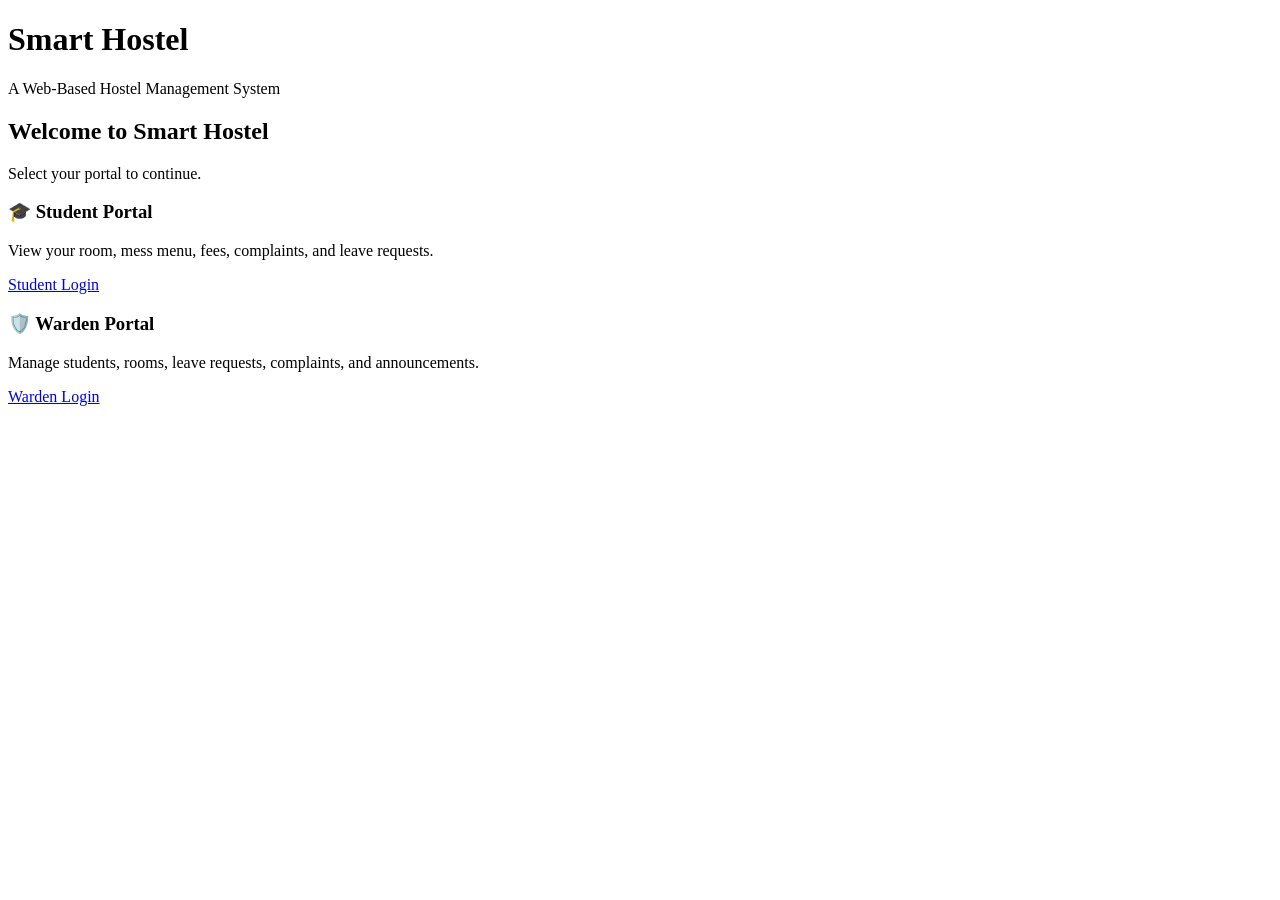
<file: index.html>
<!DOCTYPE html>
<html lang="en">
<head>
  <meta charset="UTF-8">
  <meta name="viewport" content="width=device-width, initial-scale=1.0">
  <title>Smart Hostel</title>
  <link rel="stylesheet" href="css/style.css">
</head>

<body>
  <header>
    <h1>Smart Hostel</h1>
    <p>A Web-Based Hostel Management System</p>
  </header>

  <main>
    <section class="welcome-section">
      <h2>Welcome to Smart Hostel</h2>
      <p>Select your portal to continue.</p>

      <div class="login-options">
        <article class="login-card">
          <h3>🎓 Student Portal</h3>
          <p>View your room, mess menu, fees, complaints, and leave requests.</p>
        <a href="login.html" class="login-button">Student Login</a>
        </article>

        <article class="login-card">
          <h3>🛡️ Warden Portal</h3>
          <p>Manage students, rooms, leave requests, complaints, and announcements.</p>
         <a href="login.html" class="login-button">Warden Login</a>
        </article>
      </div>
    </section>
  </main>

  <script src="js/script.js"></script>
</body>
</html>
</file>
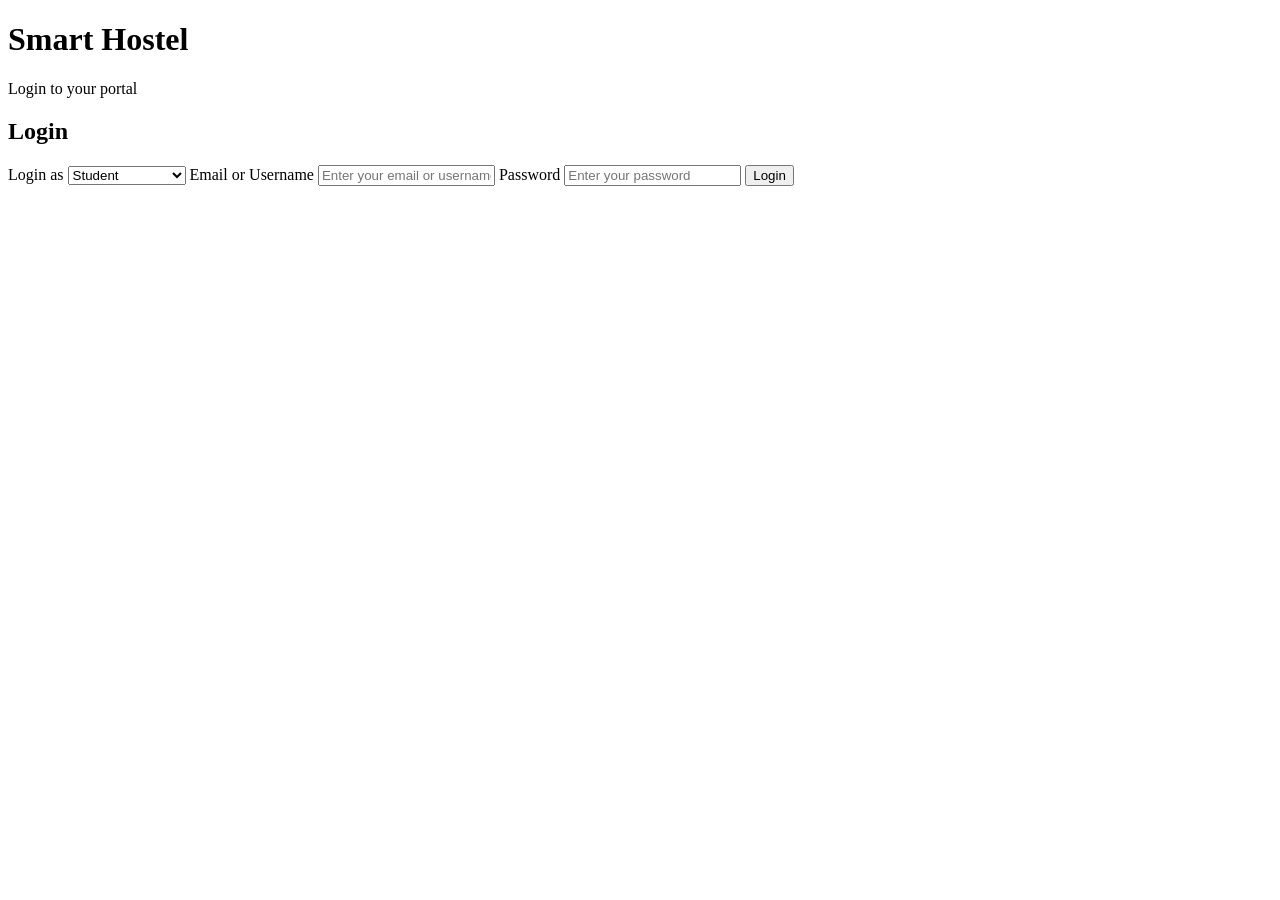
<file: login.html>
<!DOCTYPE html>
<html lang="en">
<head>
  <meta charset="UTF-8">
  <meta name="viewport" content="width=device-width, initial-scale=1.0">
  <title>Login | Smart Hostel</title>
  <link rel="stylesheet" href="css/style.css">
</head>

<body>
  <header>
    <h1>Smart Hostel</h1>
    <p>Login to your portal</p>
  </header>

  <main>
    <section class="login-page">
      <h2>Login</h2>

      <form id="loginForm">
        <label for="role">Login as</label>
        <select id="role">
          <option value="student">Student</option>
          <option value="warden">Warden / Admin</option>
        </select>

        <label for="email">Email or Username</label>
        <input type="text" id="email" placeholder="Enter your email or username" required>

        <label for="password">Password</label>
        <input type="password" id="password" placeholder="Enter your password" required>

        <button type="submit">Login</button>
      </form>
    </section>
  </main>

  <script src="js/script.js"></script>
</body>
</html>
</file>
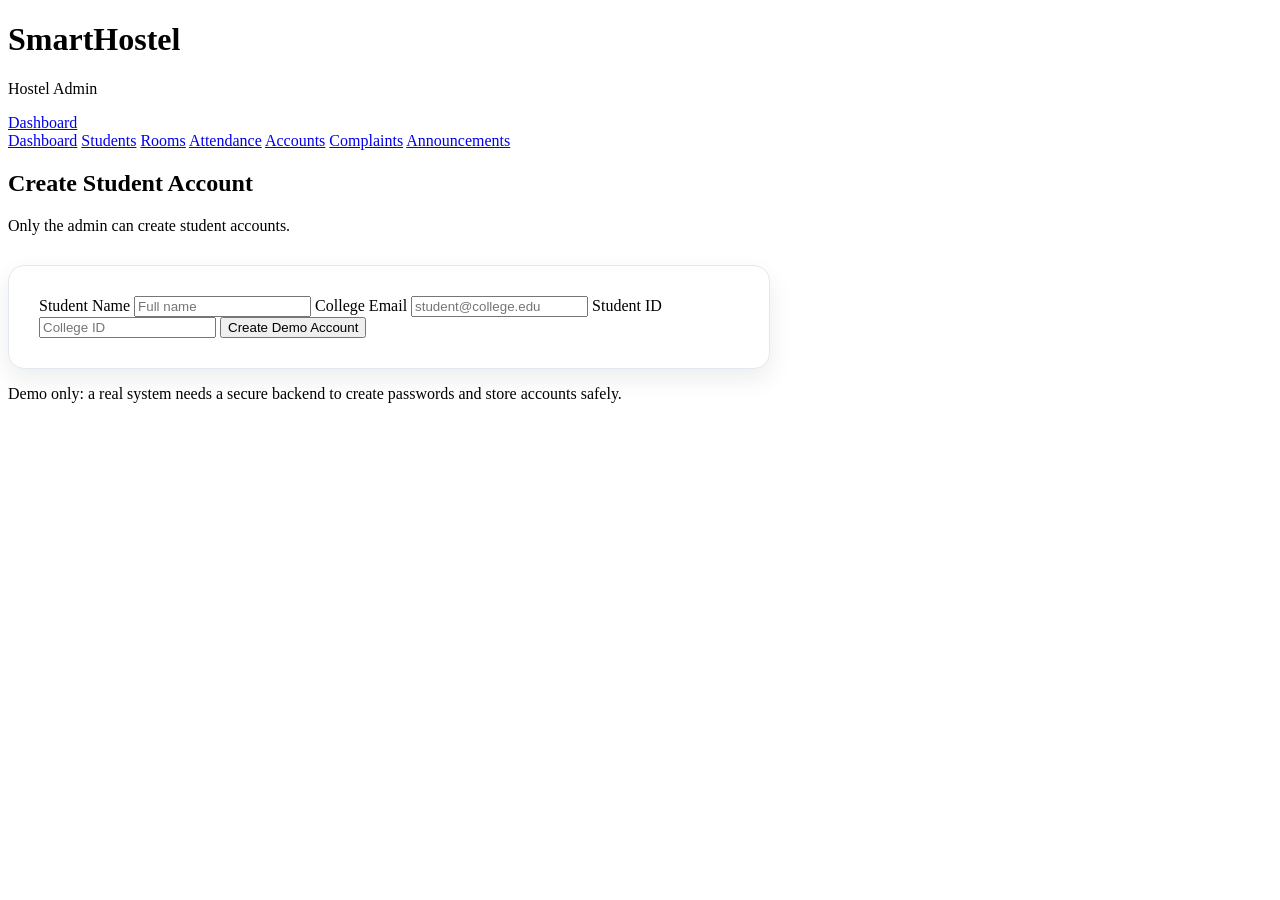
<file: admin/accounts.html>
<!DOCTYPE html>
<html lang="en">
<head>
  <meta charset="UTF-8">
  <meta name="viewport" content="width=device-width, initial-scale=1.0">
  <title>Accounts | SmartHostel</title>
  <link rel="stylesheet" href="../css/style.css">
</head>
<body>
  <header>
    <div>
      <h1>SmartHostel</h1>
      <p>Hostel Admin</p>
    </div>
    <a class="top-link" href="dashboard.html">Dashboard</a>
  </header>

  <div class="layout">
    <nav>
      <a href="dashboard.html">Dashboard</a>
      <a href="students.html">Students</a>
      <a href="rooms.html">Rooms</a>
      <a href="attendance.html">Attendance</a>
      <a class="active" href="accounts.html">Accounts</a>
      <a href="complaints.html">Complaints</a>
      <a href="announcements.html">Announcements</a>
    </nav>

    <main>
      <h2>Create Student Account</h2>
      <p>Only the admin can create student accounts.</p>

      <p id="message" class="note" hidden></p>

      <form class="form-card" onsubmit="submitAccount(event)">
        <label>Student Name</label>
        <input name="name" required placeholder="Full name">

        <label>College Email</label>
        <input name="email" type="email" required placeholder="student@college.edu">

        <label>Student ID</label>
        <input name="id" required placeholder="College ID">

        <button type="submit">Create Demo Account</button>
      </form>

      <p class="note">
        Demo only: a real system needs a secure backend to create
        passwords and store accounts safely.
      </p>
    </main>
  </div>

  <script src="../js/script.js"></script>
</body>
</html>
</file>
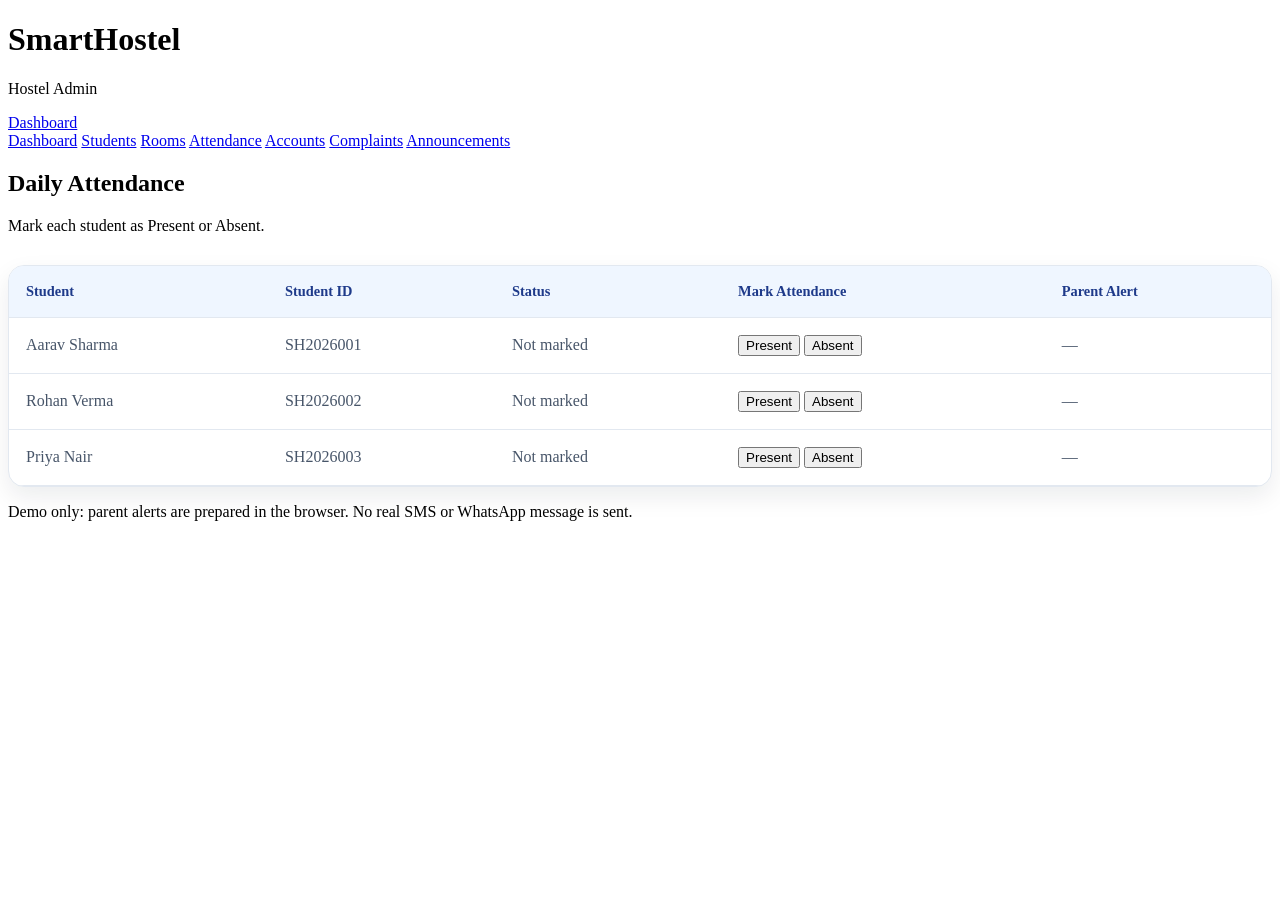
<file: admin/attendance.html>
<!DOCTYPE html>
<html lang="en">
<head>
  <meta charset="UTF-8">
  <meta name="viewport" content="width=device-width, initial-scale=1.0">
  <title>Attendance | SmartHostel</title>
  <link rel="stylesheet" href="../css/style.css">
</head>
<body>
  <header>
    <div>
      <h1>SmartHostel</h1>
      <p>Hostel Admin</p>
    </div>
    <a class="top-link" href="dashboard.html">Dashboard</a>
  </header>

  <div class="layout">
    <nav>
      <a href="dashboard.html">Dashboard</a>
      <a href="students.html">Students</a>
      <a href="rooms.html">Rooms</a>
      <a class="active" href="attendance.html">Attendance</a>
      <a href="accounts.html">Accounts</a>
      <a href="complaints.html">Complaints</a>
      <a href="announcements.html">Announcements</a>
    </nav>

    <main>
      <h2>Daily Attendance</h2>
      <p>Mark each student as Present or Absent.</p>

      <p id="message" class="note" hidden></p>

      <div class="table-card">
        <table>
          <thead>
            <tr>
              <th>Student</th>
              <th>Student ID</th>
              <th>Status</th>
              <th>Mark Attendance</th>
              <th>Parent Alert</th>
            </tr>
          </thead>
          <tbody id="attendanceRows"></tbody>
        </table>
      </div>

      <p class="note">
        Demo only: parent alerts are prepared in the browser.
        No real SMS or WhatsApp message is sent.
      </p>
    </main>
  </div>

  <script src="../js/script.js"></script>
  <script>
    renderAttendance("#attendanceRows");
  </script>
</body>
</html>
</file>
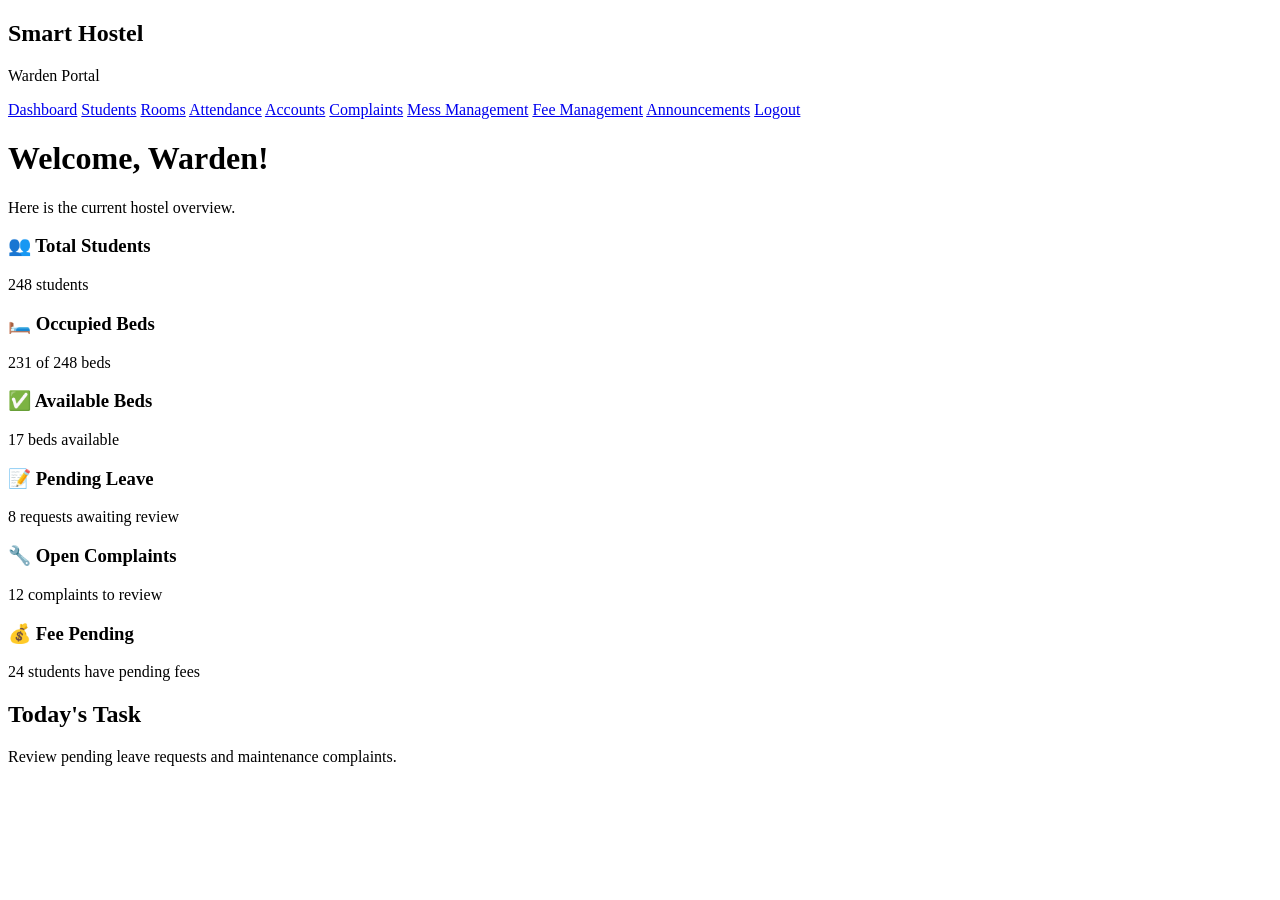
<file: admin/dashboard.html>
<!DOCTYPE html>
<html lang="en">
<head>
  <meta charset="UTF-8">
  <meta name="viewport" content="width=device-width, initial-scale=1.0">
  <title>Warden Dashboard | Smart Hostel</title>
  <link rel="stylesheet" href="../css/style.css">
</head>

<body>
  <div class="dashboard">
    <aside class="sidebar">
      <h2>Smart Hostel</h2>
      <p>Warden Portal</p>

      <nav>
        <a href="#">Dashboard</a>
        <a href="#">Students</a>
        <a href="#">Rooms</a>
        <a href="attendance.html">Attendance</a>
        <a href="accounts.html">Accounts</a>
        <a href="#">Complaints</a>
        <a href="#">Mess Management</a>
        <a href="#">Fee Management</a>
        <a href="#">Announcements</a>
        <a href="../index.html">Logout</a>
      </nav>
    </aside>

    <main class="dashboard-content">
      <h1>Welcome, Warden!</h1>
      <p>Here is the current hostel overview.</p>

      <section class="dashboard-cards">
        <article class="dashboard-card">
          <h3>👥 Total Students</h3>
          <p>248 students</p>
        </article>

        <article class="dashboard-card">
          <h3>🛏️ Occupied Beds</h3>
          <p>231 of 248 beds</p>
        </article>

        <article class="dashboard-card">
          <h3>✅ Available Beds</h3>
          <p>17 beds available</p>
        </article>

        <article class="dashboard-card">
          <h3>📝 Pending Leave</h3>
          <p>8 requests awaiting review</p>
        </article>

        <article class="dashboard-card">
          <h3>🔧 Open Complaints</h3>
          <p>12 complaints to review</p>
        </article>

        <article class="dashboard-card">
          <h3>💰 Fee Pending</h3>
          <p>24 students have pending fees</p>
        </article>
      </section>

      <section class="announcement">
        <h2>Today's Task</h2>
        <p>Review pending leave requests and maintenance complaints.</p>
      </section>
    </main>
  </div>

  <script src="../js/script.js"></script>
</body>
</html>
</file>
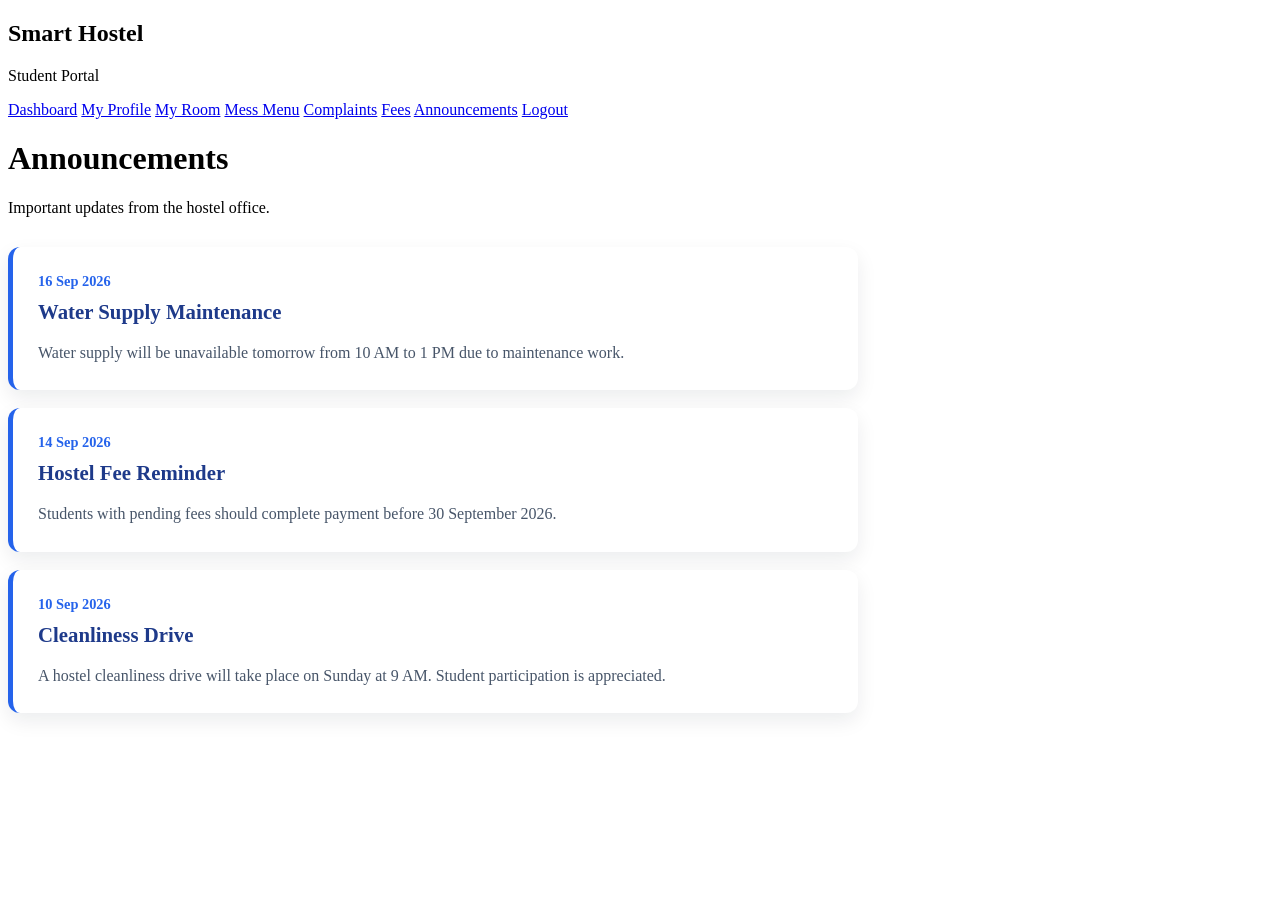
<file: student/announcements.html>
<!DOCTYPE html>
<html lang="en">
<head>
  <meta charset="UTF-8">
  <meta name="viewport" content="width=device-width, initial-scale=1.0">
  <title>Announcements | Smart Hostel</title>
  <link rel="stylesheet" href="../css/style.css">
</head>

<body>
  <div class="dashboard">
    <aside class="sidebar">
      <h2>Smart Hostel</h2>
      <p>Student Portal</p>

      <nav>
        <a href="dashboard.html">Dashboard</a>
        <a href="#">My Profile</a>
        <a href="room.html">My Room</a>
        <a href="mess.html">Mess Menu</a>
        <a href="complaints.html">Complaints</a>
        <a href="fees.html">Fees</a>
        <a href="announcements.html">Announcements</a>
        <a href="../index.html">Logout</a>
      </nav>
    </aside>

    <main class="dashboard-content">
      <h1>Announcements</h1>
      <p>Important updates from the hostel office.</p>

      <section class="notice-list">
        <article class="notice-card">
          <span class="notice-date">16 Sep 2026</span>
          <h2>Water Supply Maintenance</h2>
          <p>Water supply will be unavailable tomorrow from 10 AM to 1 PM due to maintenance work.</p>
        </article>

        <article class="notice-card">
          <span class="notice-date">14 Sep 2026</span>
          <h2>Hostel Fee Reminder</h2>
          <p>Students with pending fees should complete payment before 30 September 2026.</p>
        </article>

        <article class="notice-card">
          <span class="notice-date">10 Sep 2026</span>
          <h2>Cleanliness Drive</h2>
          <p>A hostel cleanliness drive will take place on Sunday at 9 AM. Student participation is appreciated.</p>
        </article>
      </section>
    </main>
  </div>

  <script src="../js/script.js"></script>
</body>
</html>
</file>
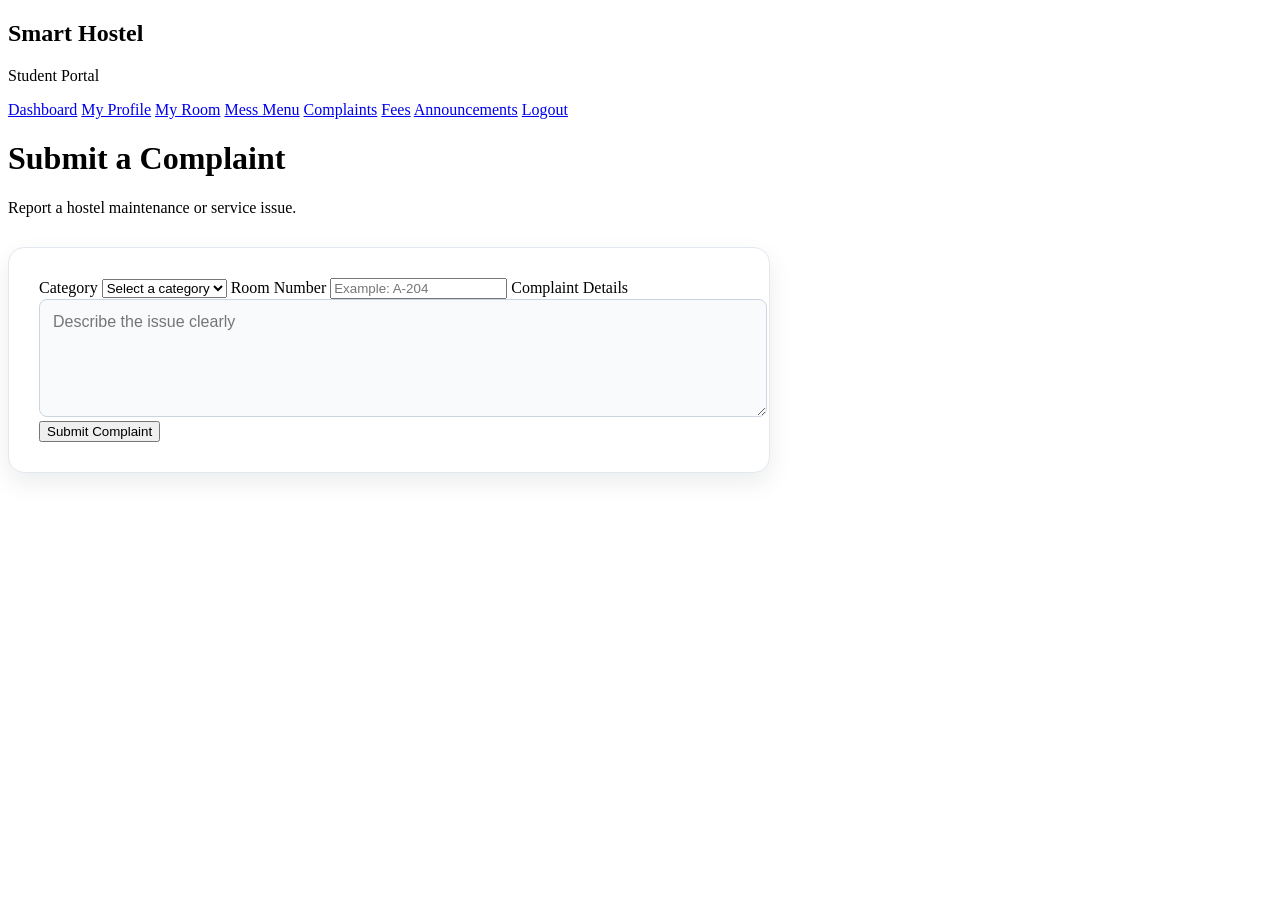
<file: student/complaints.html>
<!DOCTYPE html>
<html lang="en">
<head>
  <meta charset="UTF-8">
  <meta name="viewport" content="width=device-width, initial-scale=1.0">
  <title>Complaints | Smart Hostel</title>
  <link rel="stylesheet" href="../css/style.css">
</head>

<body>
  <div class="dashboard">
    <aside class="sidebar">
      <h2>Smart Hostel</h2>
      <p>Student Portal</p>

      <nav>
        <a href="dashboard.html">Dashboard</a>
        <a href="#">My Profile</a>
        <a href="#">My Room</a>
        <a href="#">Mess Menu</a>
        <a href="complaints.html">Complaints</a>
        <a href="#">Fees</a>
        <a href="#">Announcements</a>
        <a href="../index.html">Logout</a>
      </nav>
    </aside>

    <main class="dashboard-content">
      <h1>Submit a Complaint</h1>
      <p>Report a hostel maintenance or service issue.</p>

      <section class="form-card">
        <form id="complaintForm">
          <label for="category">Category</label>
          <select id="category" required>
            <option value="">Select a category</option>
            <option>Electrical</option>
            <option>Plumbing</option>
            <option>Cleaning</option>
            <option>Furniture</option>
            <option>Internet / Wi-Fi</option>
            <option>Other</option>
          </select>

          <label for="roomNumber">Room Number</label>
          <input type="text" id="roomNumber" placeholder="Example: A-204" required>

          <label for="complaintDetails">Complaint Details</label>
          <textarea id="complaintDetails" rows="5" placeholder="Describe the issue clearly" required></textarea>

          <button type="submit">Submit Complaint</button>
        </form>
      </section>
    </main>
  </div>

  <script src="../js/script.js"></script>
</body>
</html>
</file>
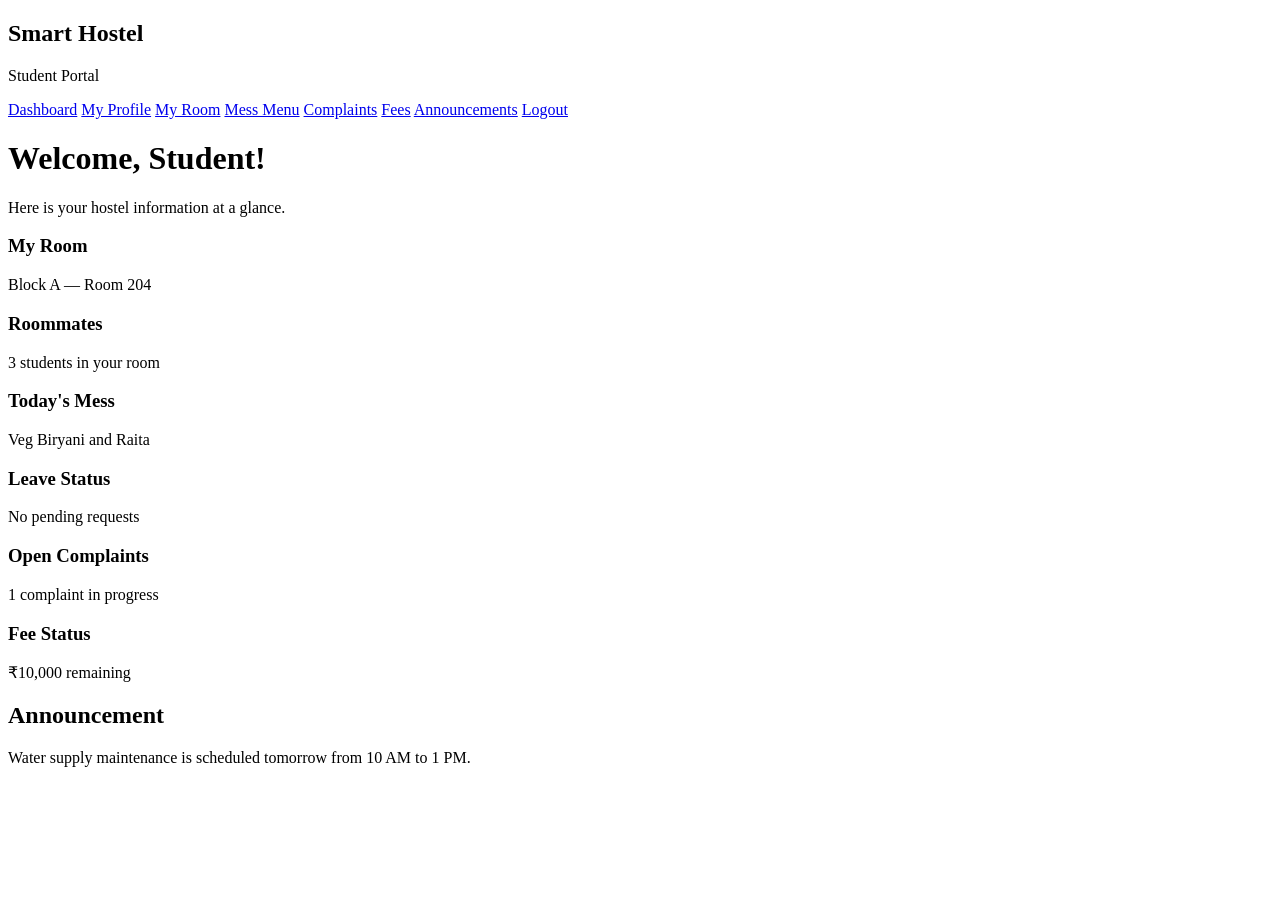
<file: student/dashboard.html>
<!DOCTYPE html>
<html lang="en">
<head>
  <meta charset="UTF-8">
  <meta name="viewport" content="width=device-width, initial-scale=1.0">
  <title>Student Dashboard | Smart Hostel</title>
  <link rel="stylesheet" href="../css/style.css">
</head>

<body>
  <div class="dashboard">
    <aside class="sidebar">
      <h2>Smart Hostel</h2>
      <p>Student Portal</p>

      <nav>
        <a href="#">Dashboard</a>
        <a href="profile.html">My Profile</a>
        <a href="room.html">My Room</a>
        <a href="mess.html">Mess Menu</a>
        <a href="complaints.html">Complaints</a>
        <a href="fees.html">Fees</a>
        <a href="announcements.html">Announcements</a>
        <a href="../index.html">Logout</a>
      </nav>
    </aside>

    <main class="dashboard-content">
      <h1>Welcome, Student!</h1>
      <p>Here is your hostel information at a glance.</p>

      <section class="dashboard-cards">
        <article class="dashboard-card">
          <h3>My Room</h3>
          <p>Block A — Room 204</p>
        </article>

        <article class="dashboard-card">
          <h3>Roommates</h3>
          <p>3 students in your room</p>
        </article>

        <article class="dashboard-card">
          <h3>Today's Mess</h3>
          <p>Veg Biryani and Raita</p>
        </article>

        <article class="dashboard-card">
          <h3>Leave Status</h3>
          <p>No pending requests</p>
        </article>

        <article class="dashboard-card">
          <h3>Open Complaints</h3>
          <p>1 complaint in progress</p>
        </article>

        <article class="dashboard-card">
          <h3>Fee Status</h3>
          <p>₹10,000 remaining</p>
        </article>
      </section>

      <section class="announcement">
        <h2>Announcement</h2>
        <p>Water supply maintenance is scheduled tomorrow from 10 AM to 1 PM.</p>
      </section>
    </main>
  </div>

  <script src="../js/script.js"></script>
</body>
</html>
</file>
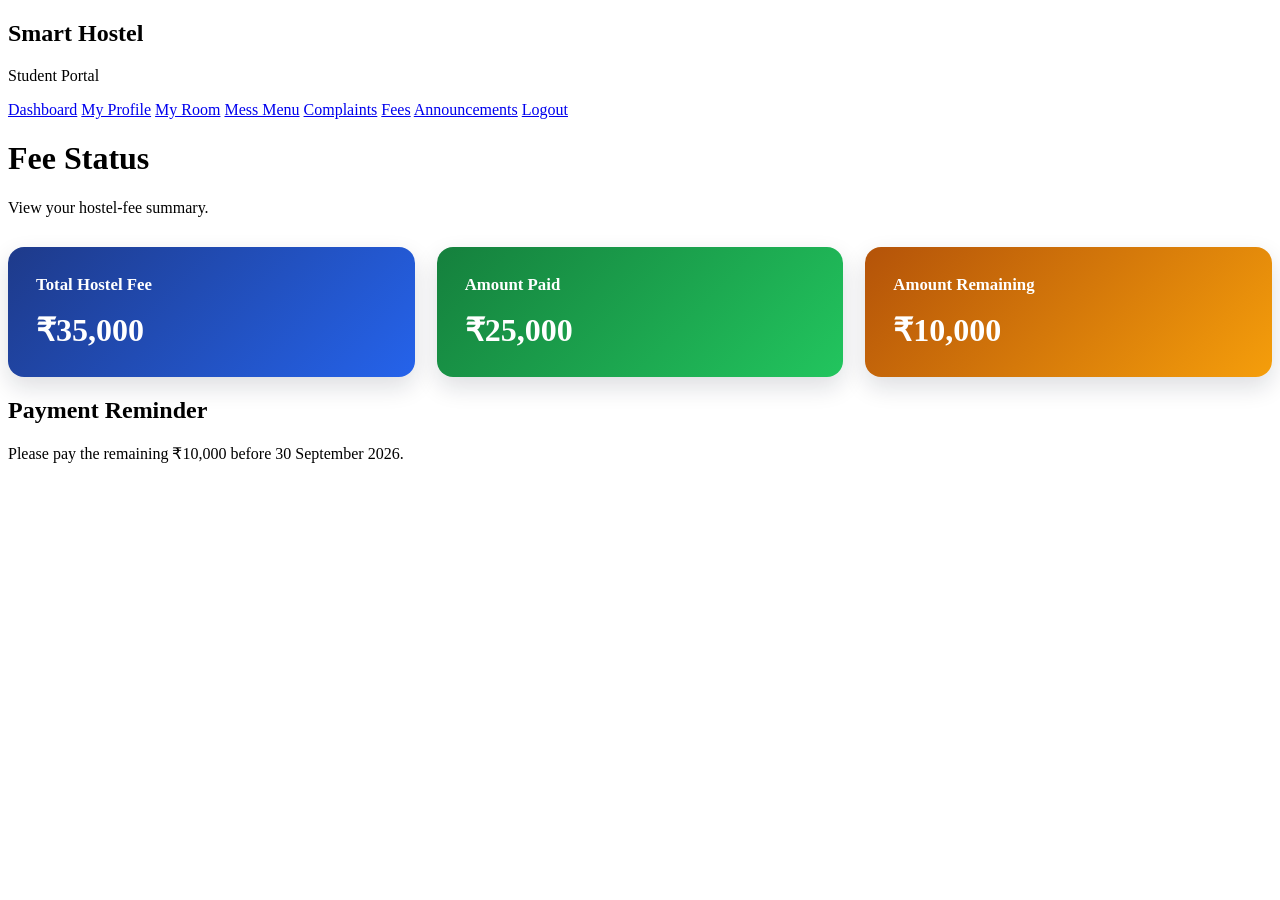
<file: student/fees.html>
<!DOCTYPE html>
<html lang="en">
<head>
  <meta charset="UTF-8">
  <meta name="viewport" content="width=device-width, initial-scale=1.0">
  <title>Fee Status | Smart Hostel</title>
  <link rel="stylesheet" href="../css/style.css">
</head>

<body>
  <div class="dashboard">
    <aside class="sidebar">
      <h2>Smart Hostel</h2>
      <p>Student Portal</p>

      <nav>
        <a href="dashboard.html">Dashboard</a>
        <a href="#">My Profile</a>
        <a href="room.html">My Room</a>
        <a href="mess.html">Mess Menu</a>
        <a href="complaints.html">Complaints</a>
        <a href="fees.html">Fees</a>
        <a href="#">Announcements</a>
        <a href="../index.html">Logout</a>
      </nav>
    </aside>

    <main class="dashboard-content">
      <h1>Fee Status</h1>
      <p>View your hostel-fee summary.</p>

      <section class="fee-summary">
        <article class="fee-card total-fee">
          <h2>Total Hostel Fee</h2>
          <p>₹35,000</p>
        </article>

        <article class="fee-card paid-fee">
          <h2>Amount Paid</h2>
          <p>₹25,000</p>
        </article>

        <article class="fee-card remaining-fee">
          <h2>Amount Remaining</h2>
          <p>₹10,000</p>
        </article>
      </section>

      <section class="announcement">
        <h2>Payment Reminder</h2>
        <p>Please pay the remaining ₹10,000 before 30 September 2026.</p>
      </section>
    </main>
  </div>

  <script src="../js/script.js"></script>
</body>
</html>
</file>
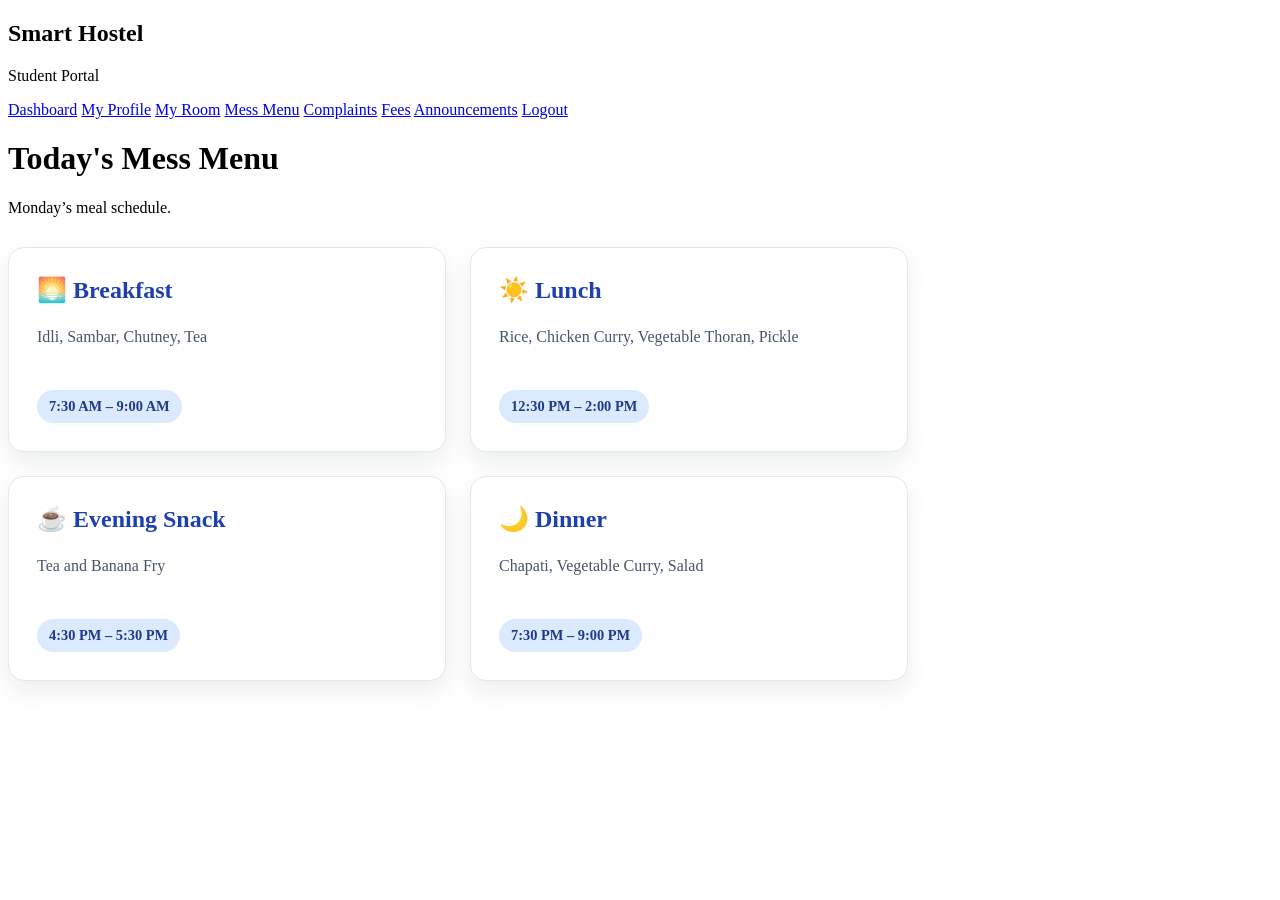
<file: student/mess.html>
<!DOCTYPE html>
<html lang="en">
<head>
  <meta charset="UTF-8">
  <meta name="viewport" content="width=device-width, initial-scale=1.0">
  <title>Mess Menu | Smart Hostel</title>
  <link rel="stylesheet" href="../css/style.css">
</head>

<body>
  <div class="dashboard">
    <aside class="sidebar">
      <h2>Smart Hostel</h2>
      <p>Student Portal</p>

      <nav>
        <a href="dashboard.html">Dashboard</a>
        <a href="#">My Profile</a>
        <a href="room.html">My Room</a>
        <a href="mess.html">Mess Menu</a>
        <a href="complaints.html">Complaints</a>
        <a href="#">Fees</a>
        <a href="#">Announcements</a>
        <a href="../index.html">Logout</a>
      </nav>
    </aside>

    <main class="dashboard-content">
      <h1>Today's Mess Menu</h1>
      <p>Monday’s meal schedule.</p>

      <section class="meal-grid">
        <article class="meal-card">
          <h2>🌅 Breakfast</h2>
          <p>Idli, Sambar, Chutney, Tea</p>
          <span>7:30 AM – 9:00 AM</span>
        </article>

        <article class="meal-card">
          <h2>☀️ Lunch</h2>
          <p>Rice, Chicken Curry, Vegetable Thoran, Pickle</p>
          <span>12:30 PM – 2:00 PM</span>
        </article>

        <article class="meal-card">
          <h2>☕ Evening Snack</h2>
          <p>Tea and Banana Fry</p>
          <span>4:30 PM – 5:30 PM</span>
        </article>

        <article class="meal-card">
          <h2>🌙 Dinner</h2>
          <p>Chapati, Vegetable Curry, Salad</p>
          <span>7:30 PM – 9:00 PM</span>
        </article>
      </section>
    </main>
  </div>

  <script src="../js/script.js"></script>
</body>
</html>
</file>
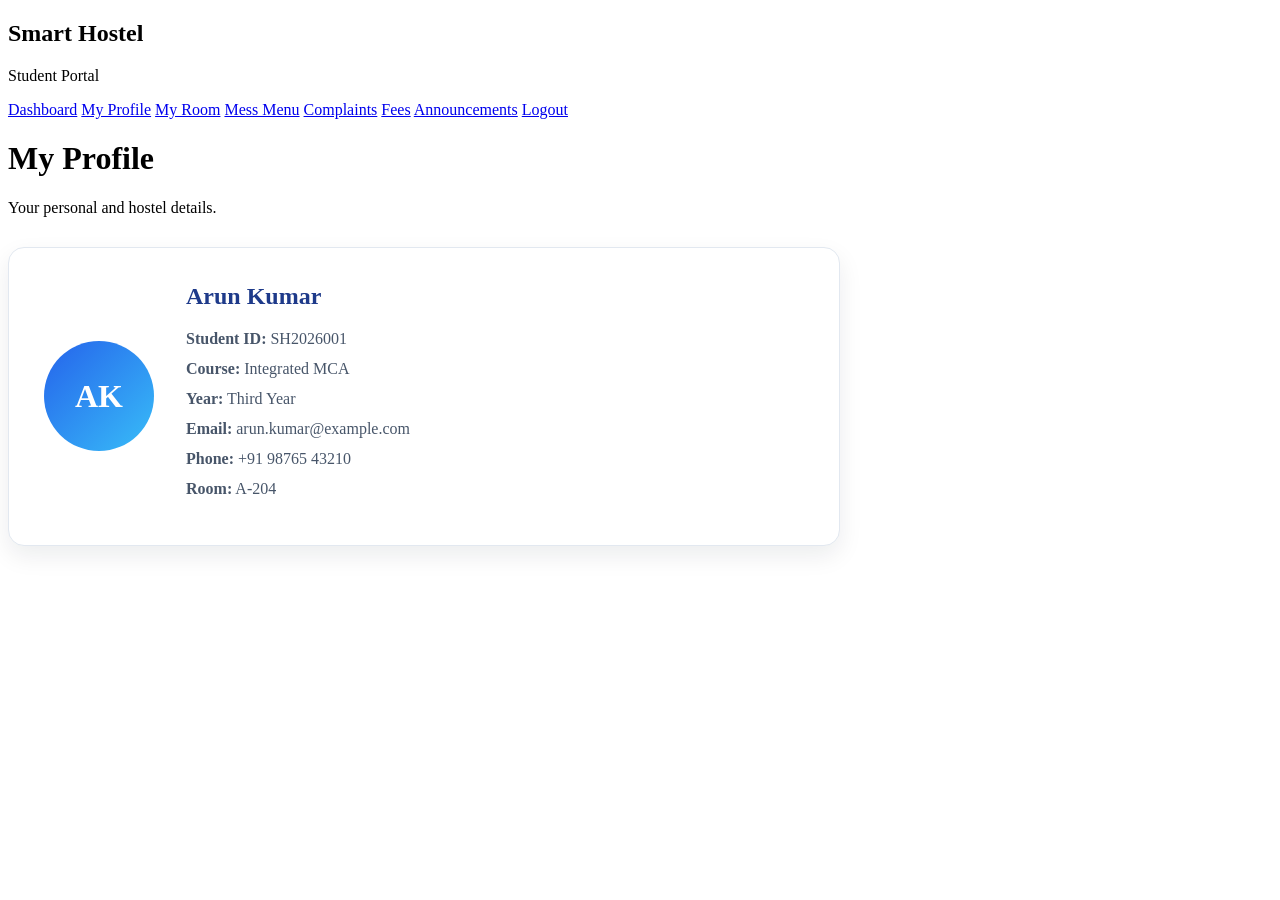
<file: student/profile.html>
<!DOCTYPE html>
<html lang="en">
<head>
  <meta charset="UTF-8">
  <meta name="viewport" content="width=device-width, initial-scale=1.0">
  <title>My Profile | Smart Hostel</title>
  <link rel="stylesheet" href="../css/style.css">
</head>

<body>
  <div class="dashboard">
    <aside class="sidebar">
      <h2>Smart Hostel</h2>
      <p>Student Portal</p>

      <nav>
        <a href="dashboard.html">Dashboard</a>
        <a href="profile.html">My Profile</a>
        <a href="room.html">My Room</a>
        <a href="mess.html">Mess Menu</a>
        <a href="complaints.html">Complaints</a>
        <a href="fees.html">Fees</a>
        <a href="announcements.html">Announcements</a>
        <a href="../index.html">Logout</a>
      </nav>
    </aside>

    <main class="dashboard-content">
      <h1>My Profile</h1>
      <p>Your personal and hostel details.</p>

      <section class="profile-card">
        <div class="profile-avatar">AK</div>

        <div class="profile-details">
          <h2>Arun Kumar</h2>
          <p><strong>Student ID:</strong> SH2026001</p>
          <p><strong>Course:</strong> Integrated MCA</p>
          <p><strong>Year:</strong> Third Year</p>
          <p><strong>Email:</strong> arun.kumar@example.com</p>
          <p><strong>Phone:</strong> +91 98765 43210</p>
          <p><strong>Room:</strong> A-204</p>
        </div>
      </section>
    </main>
  </div>

  <script src="../js/script.js"></script>
</body>
</html>
</file>
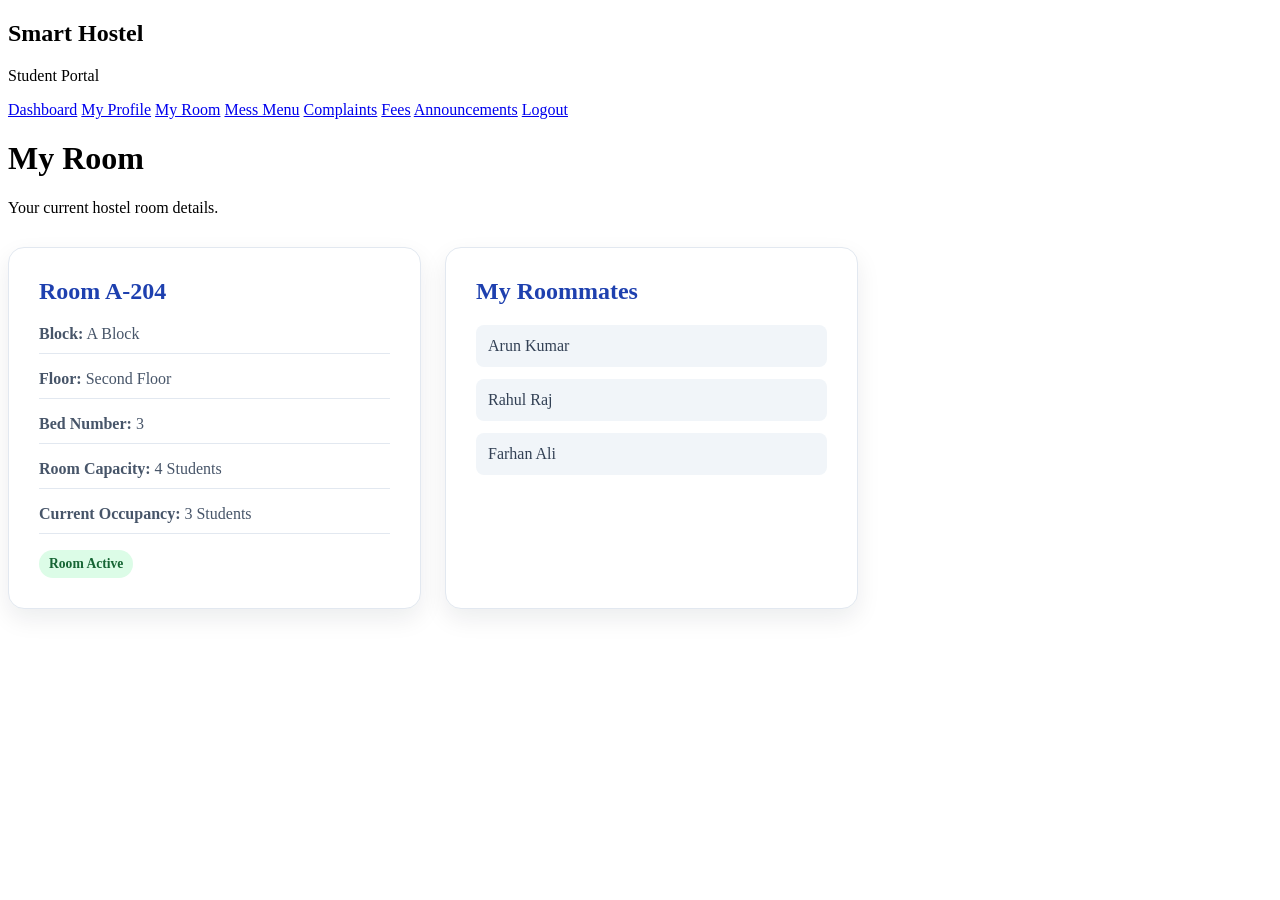
<file: student/room.html>
<!DOCTYPE html>
<html lang="en">
<head>
  <meta charset="UTF-8">
  <meta name="viewport" content="width=device-width, initial-scale=1.0">
  <title>My Room | Smart Hostel</title>
  <link rel="stylesheet" href="../css/style.css">
</head>

<body>
  <div class="dashboard">
    <aside class="sidebar">
      <h2>Smart Hostel</h2>
      <p>Student Portal</p>

      <nav>
        <a href="dashboard.html">Dashboard</a>
        <a href="#">My Profile</a>
        <a href="room.html">My Room</a>
        <a href="#">Mess Menu</a>
        <a href="complaints.html">Complaints</a>
        <a href="#">Fees</a>
        <a href="#">Announcements</a>
        <a href="../index.html">Logout</a>
      </nav>
    </aside>

    <main class="dashboard-content">
      <h1>My Room</h1>
      <p>Your current hostel room details.</p>

      <section class="room-details">
        <article class="room-info-card">
          <h2>Room A-204</h2>
          <p><strong>Block:</strong> A Block</p>
          <p><strong>Floor:</strong> Second Floor</p>
          <p><strong>Bed Number:</strong> 3</p>
          <p><strong>Room Capacity:</strong> 4 Students</p>
          <p><strong>Current Occupancy:</strong> 3 Students</p>
          <span class="status approved">Room Active</span>
        </article>

        <article class="room-info-card">
          <h2>My Roommates</h2>
          <ul class="roommate-list">
            <li>Arun Kumar</li>
            <li>Rahul Raj</li>
            <li>Farhan Ali</li>
          </ul>
        </article>
      </section>
    </main>
  </div>

  <script src="../js/script.js"></script>
</body>
</html>
</file>
<file: css/style.css>
.form-card {
  max-width: 700px;
  margin-top: 30px;
  padding: 30px;
  background: white;
  border: 1px solid #e2e8f0;
  border-radius: 16px;
  box-shadow: 0 10px 25px rgba(15, 23, 42, 0.08);
}

.form-card textarea {
  width: 100%;
  padding: 13px;
  border: 1px solid #cbd5e1;
  border-radius: 8px;
  background: #f8fafc;
  font-family: Arial, sans-serif;
  font-size: 1rem;
  resize: vertical;
}

.form-card textarea:focus {
  outline: none;
  border-color: #2563eb;
  box-shadow: 0 0 0 3px rgba(37, 99, 235, 0.15);
}
.table-card {
  margin-top: 30px;
  overflow-x: auto;
  background: white;
  border: 1px solid #e2e8f0;
  border-radius: 16px;
  box-shadow: 0 10px 25px rgba(15, 23, 42, 0.08);
}

table {
  width: 100%;
  border-collapse: collapse;
  min-width: 760px;
}

th,
td {
  padding: 17px;
  text-align: left;
  border-bottom: 1px solid #e2e8f0;
}

th {
  color: #1e3a8a;
  background: #eff6ff;
  font-size: 0.9rem;
}

td {
  color: #475569;
}

.status {
  display: inline-block;
  padding: 6px 10px;
  border-radius: 20px;
  font-size: 0.85rem;
  font-weight: bold;
}

.pending {
  color: #92400e;
  background: #fef3c7;
}

.approved {
  color: #166534;
  background: #dcfce7;
}

.rejected {
  color: #991b1b;
  background: #fee2e2;
}

.approve-button,
.reject-button {
  padding: 8px 12px;
  margin: 2px;
  font-size: 0.85rem;
  box-shadow: none;
}

.approve-button {
  background: #16a34a;
}

.reject-button {
  background: #dc2626;
}
.room-details {
  display: grid;
  grid-template-columns: repeat(2, minmax(0, 1fr));
  gap: 24px;
  max-width: 850px;
  margin-top: 30px;
}

.room-info-card {
  padding: 30px;
  background: white;
  border: 1px solid #e2e8f0;
  border-radius: 16px;
  box-shadow: 0 10px 25px rgba(15, 23, 42, 0.08);
}

.room-info-card h2 {
  margin-top: 0;
  color: #1e40af;
}

.room-info-card p {
  padding-bottom: 10px;
  border-bottom: 1px solid #e2e8f0;
  color: #475569;
}

.roommate-list {
  padding-left: 0;
  list-style: none;
}

.roommate-list li {
  margin-bottom: 12px;
  padding: 12px;
  color: #334155;
  background: #f1f5f9;
  border-radius: 8px;
}

@media (max-width: 800px) {
  .room-details {
    grid-template-columns: 1fr;
  }
}
.meal-grid {
  display: grid;
  grid-template-columns: repeat(2, minmax(0, 1fr));
  gap: 24px;
  max-width: 900px;
  margin-top: 30px;
}

.meal-card {
  padding: 28px;
  background: white;
  border: 1px solid #e2e8f0;
  border-radius: 16px;
  box-shadow: 0 10px 25px rgba(15, 23, 42, 0.08);
  transition: transform 0.2s;
}

.meal-card:hover {
  transform: translateY(-5px);
}

.meal-card h2 {
  margin-top: 0;
  color: #1e40af;
}

.meal-card p {
  min-height: 50px;
  color: #475569;
  line-height: 1.6;
}

.meal-card span {
  display: inline-block;
  padding: 8px 12px;
  color: #1e3a8a;
  background: #dbeafe;
  border-radius: 20px;
  font-size: 0.9rem;
  font-weight: bold;
}

@media (max-width: 800px) {
  .meal-grid {
    grid-template-columns: 1fr;
  }
}
.fee-summary {
  display: grid;
  grid-template-columns: repeat(3, minmax(0, 1fr));
  gap: 22px;
  margin-top: 30px;
}

.fee-card {
  padding: 28px;
  color: white;
  border-radius: 16px;
  box-shadow: 0 10px 25px rgba(15, 23, 42, 0.14);
}

.fee-card h2 {
  margin: 0;
  font-size: 1.05rem;
}

.fee-card p {
  margin: 16px 0 0;
  font-size: 2rem;
  font-weight: bold;
}

.total-fee {
  background: linear-gradient(135deg, #1e3a8a, #2563eb);
}

.paid-fee {
  background: linear-gradient(135deg, #15803d, #22c55e);
}

.remaining-fee {
  background: linear-gradient(135deg, #b45309, #f59e0b);
}

@media (max-width: 800px) {
  .fee-summary {
    grid-template-columns: 1fr;
  }
}
.notice-list {
  display: flex;
  flex-direction: column;
  gap: 18px;
  max-width: 850px;
  margin-top: 30px;
}

.notice-card {
  padding: 25px;
  background: white;
  border-left: 5px solid #2563eb;
  border-radius: 12px;
  box-shadow: 0 8px 20px rgba(15, 23, 42, 0.08);
}

.notice-card h2 {
  margin: 10px 0;
  color: #1e3a8a;
  font-size: 1.3rem;
}

.notice-card p {
  margin-bottom: 0;
  color: #475569;
  line-height: 1.6;
}

.notice-date {
  display: inline-block;
  color: #2563eb;
  font-size: 0.9rem;
  font-weight: bold;
}
.profile-card {
  display: flex;
  align-items: center;
  gap: 32px;
  max-width: 760px;
  margin-top: 30px;
  padding: 35px;
  background: white;
  border: 1px solid #e2e8f0;
  border-radius: 16px;
  box-shadow: 0 10px 25px rgba(15, 23, 42, 0.08);
}

.profile-avatar {
  display: grid;
  width: 110px;
  height: 110px;
  place-items: center;
  flex-shrink: 0;
  color: white;
  background: linear-gradient(135deg, #2563eb, #38bdf8);
  border-radius: 50%;
  font-size: 2rem;
  font-weight: bold;
}

.profile-details h2 {
  margin-top: 0;
  color: #1e3a8a;
}

.profile-details p {
  margin: 12px 0;
  color: #475569;
}

@media (max-width: 600px) {
  .profile-card {
    align-items: flex-start;
    flex-direction: column;
  }
}
</file>
